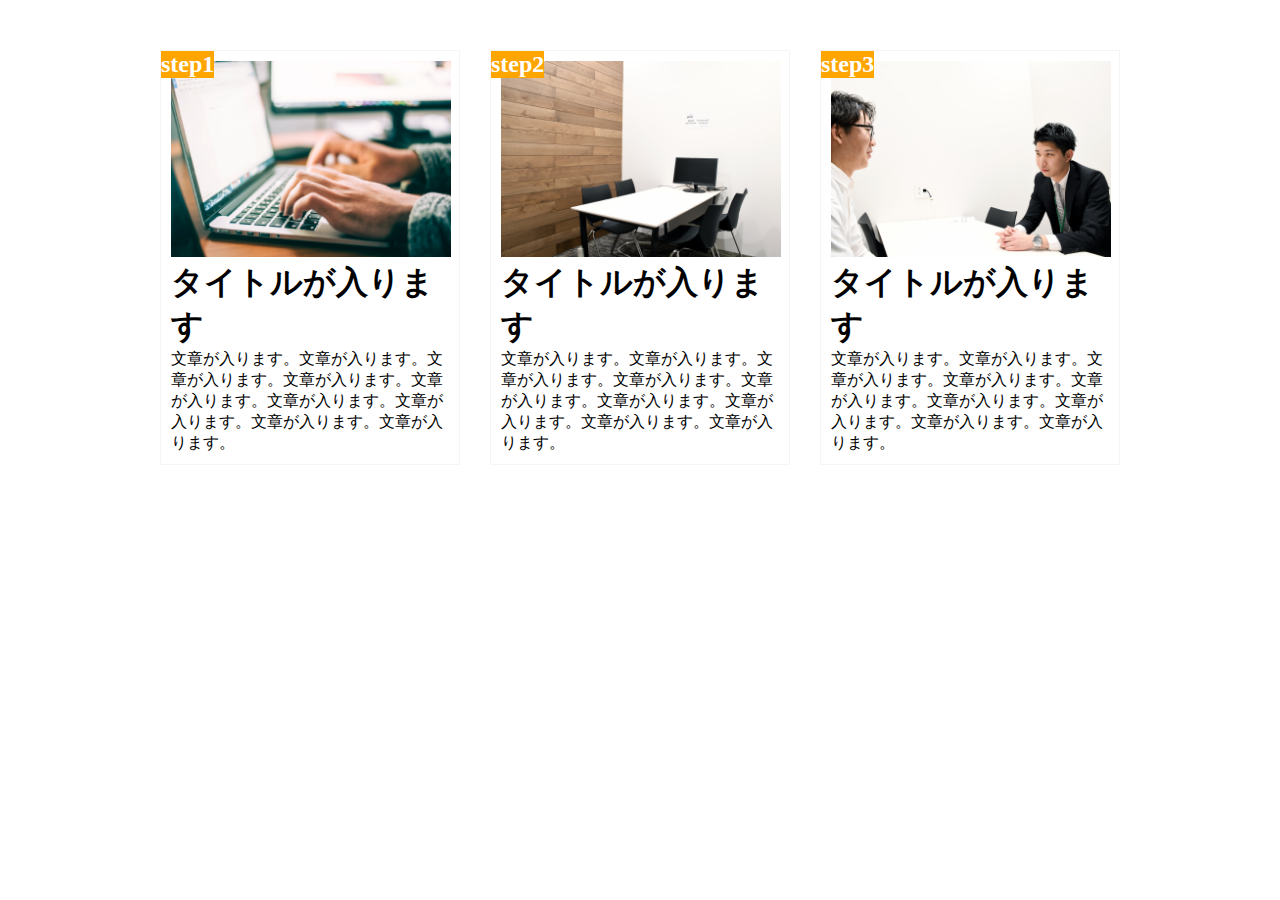
<file: chapter10_exercise.html>
<!DOCTYPE HTML>
<html>
<head>
	<meta charset="UTF-8">
	<meta name="viewport" content="width=device-width, initial-sicale=1.0">
	<link rel="stylesheet" href="chapter10_exercise.css">
	<title>1-10【レスポンシブ対応させよう】演習問題</title>
</head>
<body>
	<main>
		<section class="content-box">
			<div class="content">
				<img src="img/flow01.png">
				<h1>タイトルが入ります</h1>
				<p>文章が入ります。文章が入ります。文章が入ります。文章が入ります。文章が入ります。文章が入ります。文章が入ります。文章が入ります。文章が入ります。</p>
				<h2>step1</h2>
			</div>
		</section>
		<section class="content-box">
			<div class="content">
				<img src="img/flow02.png">
				<h1>タイトルが入ります</h1>
				<p>文章が入ります。文章が入ります。文章が入ります。文章が入ります。文章が入ります。文章が入ります。文章が入ります。文章が入ります。文章が入ります。</p>
				<h2>step2</h2>
			</div>
		</section>
		<section class="content-box">
			<div class="content">
				<img src="img/flow03.png">
				<h1>タイトルが入ります</h1>
				<p>文章が入ります。文章が入ります。文章が入ります。文章が入ります。文章が入ります。文章が入ります。文章が入ります。文章が入ります。文章が入ります。</p>
				<h2>step3</h2>
			</div>
		</section>
	</main>
</body>
</html>
</file>
<file: chapter10_exercise.css>
*{
	margin: 0;
	padding: 0;
	box-sizing: border-box;
}

main {
	width: 960px;
	margin: 50px auto;
	letter-spacing: -1em;
}

.content-box {
	width: 300px;
	border: 1px solid whitesmoke;
	position: relative;
	display: inline-block;
	margin-right: 30px;
}

.content-box:nth-child(3) {
	margin: 0;
}

.content {
	margin: 10px;
	letter-spacing: normal;
}

img {
	width: 280px;
}

h2 {
	color: #fff;
	background-color: orange;
	position: absolute;
	left: 0;
	top: 0;
}

@media screen and (max-width: 768px) {
	main {
		width : 90%;
	}
	.content-box {
		width: 100%;
		margin-right: 0;
		margin-bottom: 20px;
	}
	img {
		width: 100%;
	}
}
</file>
